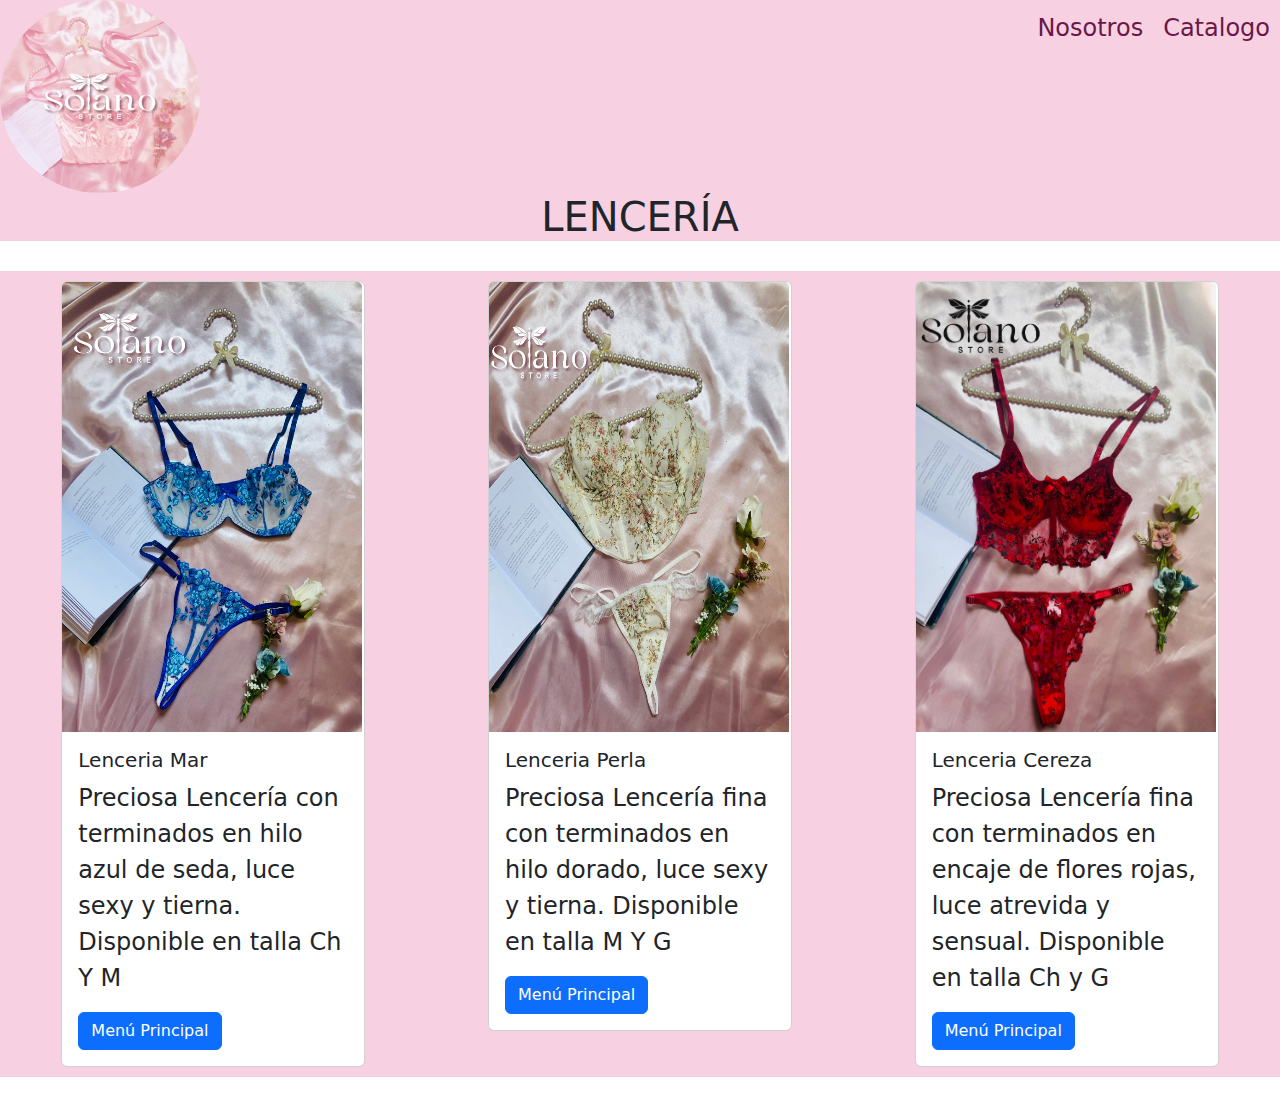
<file: hoja2.html>
<!DOCTYPE html>
<html lang="en">
<head>
    <meta charset="UTF-8">
    <meta name="viewport" content="width=device-width, initial-scale=1.0">
    <link rel="stylesheet" href="style.css">
    <link rel="stylesheet" href="index.html">
    <link href="https://cdn.jsdelivr.net/npm/bootstrap@5.3.0-alpha1/dist/css/bootstrap.min.css" rel="stylesheet" integrity="sha384- GLhlTQ8iRABdZLl6O3oVMWSktQOp6b7In1Zl3/Jr59b6EGGoI1aFkw7cmDA6j6gD" crossorigin="anonymous">
    <title>Solano Store</title>
</head>
<body>
    <header>
        <div class="logo" id="menú principal">
            <img src="imagenes/solano1.png" alt="logo solano store">
        </div>
        <nav>
            <ul>
                <a href="index.html"><li>Nosotros</li></a>
                <a href="index.html"><li>Catalogo</li></a>
            </ul>
        </nav>
    </header>
    <div>
        <h1>LENCERÍA</h1>
    </div>
    <div class="contenedor" id="hoja2">
        <div class="caja">
            <div class="card" style="width: 19rem;">
                <img src="./imagenes/IMG_5881.jpg" class="card-img-top" alt="lenceria azul">
                <div class="card-body">
                  <h5 class="card-title">Lenceria Mar</h5>
                  <p class="card-text">Preciosa Lencería con terminados en hilo azul de seda, luce sexy y tierna. Disponible en talla Ch Y M</p>
                  <a href="./index.html" class="btn btn-primary">Menú Principal</a>
                </div>
            </div>  
        </div>
        <div class="caja">
            <div class="card" style="width: 19rem;">
                <img src="./imagenes/IMG_5885.jpg" class="card-img-top" alt="lenceria perla">
                <div class="card-body">
                  <h5 class="card-title">Lenceria Perla</h5>
                  <p class="card-text">Preciosa Lencería fina con terminados en hilo dorado, luce sexy y tierna. Disponible en talla M Y G</p>
                  <a href="./index.html" class="btn btn-primary">Menú Principal</a>
                </div>
            </div>  
        </div>
        <div class="caja">
            <div class="card" style="width: 19rem;">
                <img src="./imagenes/IMG_5913.jpg" class="card-img-top" alt="lenceria roja">
                <div class="card-body">
                  <h5 class="card-title">Lenceria Cereza</h5>
                  <p class="card-text">Preciosa Lencería fina con terminados en encaje de flores rojas, luce atrevida y sensual. Disponible en talla Ch y G</p>
                  <a href="./index.html" class="btn btn-primary">Menú Principal</a>
                </div>
            </div>  
        </div>
    </div>
    <script src="https://cdn.jsdelivr.net/npm/bootstrap@5.3.0-alpha1/dist/js/bootstrap.bundle.min.js" integrity="sha384- w76AqPfDkMBDXo30jS1Sgez6pr3x5MlQ1ZAGC+nuZB+EYdgRZgiwxhTBTkF7CXvN" crossorigin="anonymous"></script>
</body>
</html>
</file>
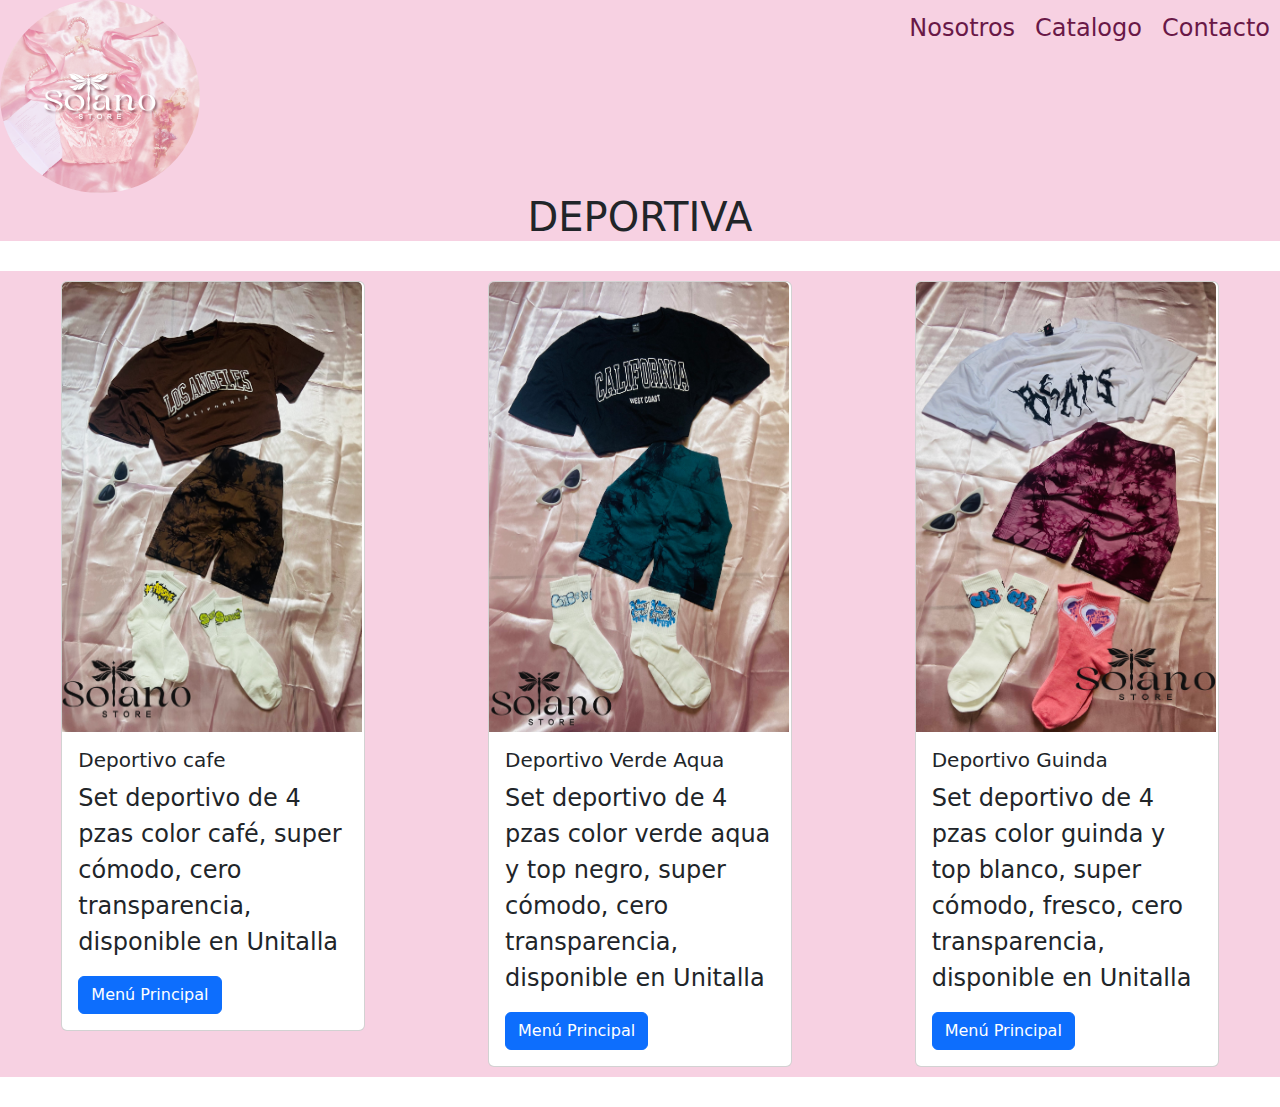
<file: hoja4.html>
<!DOCTYPE html>
<html lang="en">
<head>
    <meta charset="UTF-8">
    <meta name="viewport" content="width=device-width, initial-scale=1.0">
    <link rel="stylesheet" href="style.css">
    <link rel="stylesheet" href="index.html">
    <link href="https://cdn.jsdelivr.net/npm/bootstrap@5.3.0-alpha1/dist/css/bootstrap.min.css" rel="stylesheet" integrity="sha384- GLhlTQ8iRABdZLl6O3oVMWSktQOp6b7In1Zl3/Jr59b6EGGoI1aFkw7cmDA6j6gD" crossorigin="anonymous">
    <title>Solano Store</title>
</head>
<body>
    <header>
        <div class="logo" id="menú principal">
            <img src="imagenes/solano1.png" alt="logo solano store">
        </div>
        <nav>
            <ul>
                <a href="index.html"><li>Nosotros</li></a>
                <a href="index.html"><li>Catalogo</li></a>
                <a href="index.html"></a><li>Contacto</li>
            </ul>
        </nav>
    </header>
      <div >
        <h1>DEPORTIVA</h1>
      </div>
        <div class="contenedor" id="hoja4">
            <div class="caja">
                <div class="card" style="width: 19rem;">
                    <img src="./imagenes/IMG_5820.jpg" class="card-img-top" alt="corset lila">
                    <div class="card-body">
                      <h5 class="card-title">Deportivo cafe</h5>
                      <p class="card-text">Set deportivo de 4 pzas color café, super cómodo, cero transparencia, disponible en Unitalla</p>
                      <a href="./index.html" class="btn btn-primary">Menú Principal</a>
                    </div>
                </div>  
            </div>
            <div class="caja">
                <div class="card" style="width: 19rem;">
                    <img src="./imagenes/IMG_5821.jpg" class="card-img-top" alt="corset cereza">
                    <div class="card-body">
                      <h5 class="card-title">Deportivo Verde Aqua</h5>
                      <p class="card-text">Set deportivo de 4 pzas color verde aqua y top negro, super cómodo, cero transparencia, disponible en Unitalla </p>
                      <a href="./index.html" class="btn btn-primary">Menú Principal</a>
                    </div>
                </div>  
            </div>
            <div class="caja">
                <div class="card" style="width: 19rem;">
                    <img src="./imagenes/IMG_5825.jpg" class="card-img-top" alt= "corset menta">
                    <div class="card-body">
                      <h5 class="card-title">Deportivo Guinda</h5>
                      <p class="card-text">Set deportivo de 4 pzas color guinda y top blanco, super cómodo, fresco, cero transparencia, disponible en Unitalla</p>
                      <a href="./index.html" class="btn btn-primary">Menú Principal</a>
                    </div>
                </div>  
            </div>
        </div>
  <script src="https://cdn.jsdelivr.net/npm/bootstrap@5.3.0-alpha1/dist/js/bootstrap.bundle.min.js" integrity="sha384- w76AqPfDkMBDXo30jS1Sgez6pr3x5MlQ1ZAGC+nuZB+EYdgRZgiwxhTBTkF7CXvN" crossorigin="anonymous"></script>
</body>
</html>
</file>
<file: style.css>
@import url('https://fonts.googleapis.com/css2?family=Major+Mono+Display&display=swap');

header{ 
    display: flex;
    flex-direction: row;
    justify-content: space-between;
    background-color: rgb(247, 209, 226);
}
h1{
    font-size: 40px;
    color: rgb(119, 10, 222);
    display: flex;
    justify-content: center;
    background-color: rgb(247, 209, 226);
}
a{
    font-size: 24px;
    text-decoration: none !important;
    color : rgb(color116, 35, 113) !important;
}
header ul{
    font-size:24px ;
    color:rgb(105, 24, 71) ;
    list-style: none;
    display: flex;
    flex-direction: row;
}
li{
    margin: 10px;
    font-size:24px ;
    color:rgb(105, 24, 71) ;
    list-style: none;
    display: flex;
    flex-direction: row;
}
img{ 
    width: 200px;
}
h1{
    font-size: 24px;
    color: rgb(105, 24, 71); 
}
.presentacion{
    width: 100%;
    height:20% ;
    display: flex;
    flex-direction: column;
    align-items: center;
}
.presentacion h1{
    font-size: 35px;
    color: rgb(142, 26, 138);
}
.presentacion p{
    width: 70%;
    margin: 10px 0 10px 0;
    font-size: 30px;
    padding: 10%;
    font-family: "Major Mono Display", monospace;
  font-weight: 400;
}
.contenedor{
    margin: 10px;
    font-size:24px ;
    color:rgb(105, 24, 71) ;
    list-style: none;
    display: flex;
    flex-direction: row;
    width: 100%;
    margin: 30px 0 30px 0;
    background-color: rgb(247, 209, 226);
}
.nav link{
    font-size: 30px;
}
.contenedorcarrusel{
    margin:  auto ;
    width: 30%;
    height:130%;
    background-color:rgb(247, 209, 226) ;
    align-items: center;
}
.carousel-indicator{
    background-color:rgb(247, 209, 226) ;
    margin:  auto ;
    width: 10%;
    height:10%;
}
.caja{ 
    width: 100%;
    height: 100%;
    padding: 10px;
    display: flex;
    flex-direction: column;
    justify-content: center;
    align-items: center;
 }
.logo img{ 
    border-radius: 50%;
}
.caja img{
    width: 300px;
    height: 450px;
}
</file>
